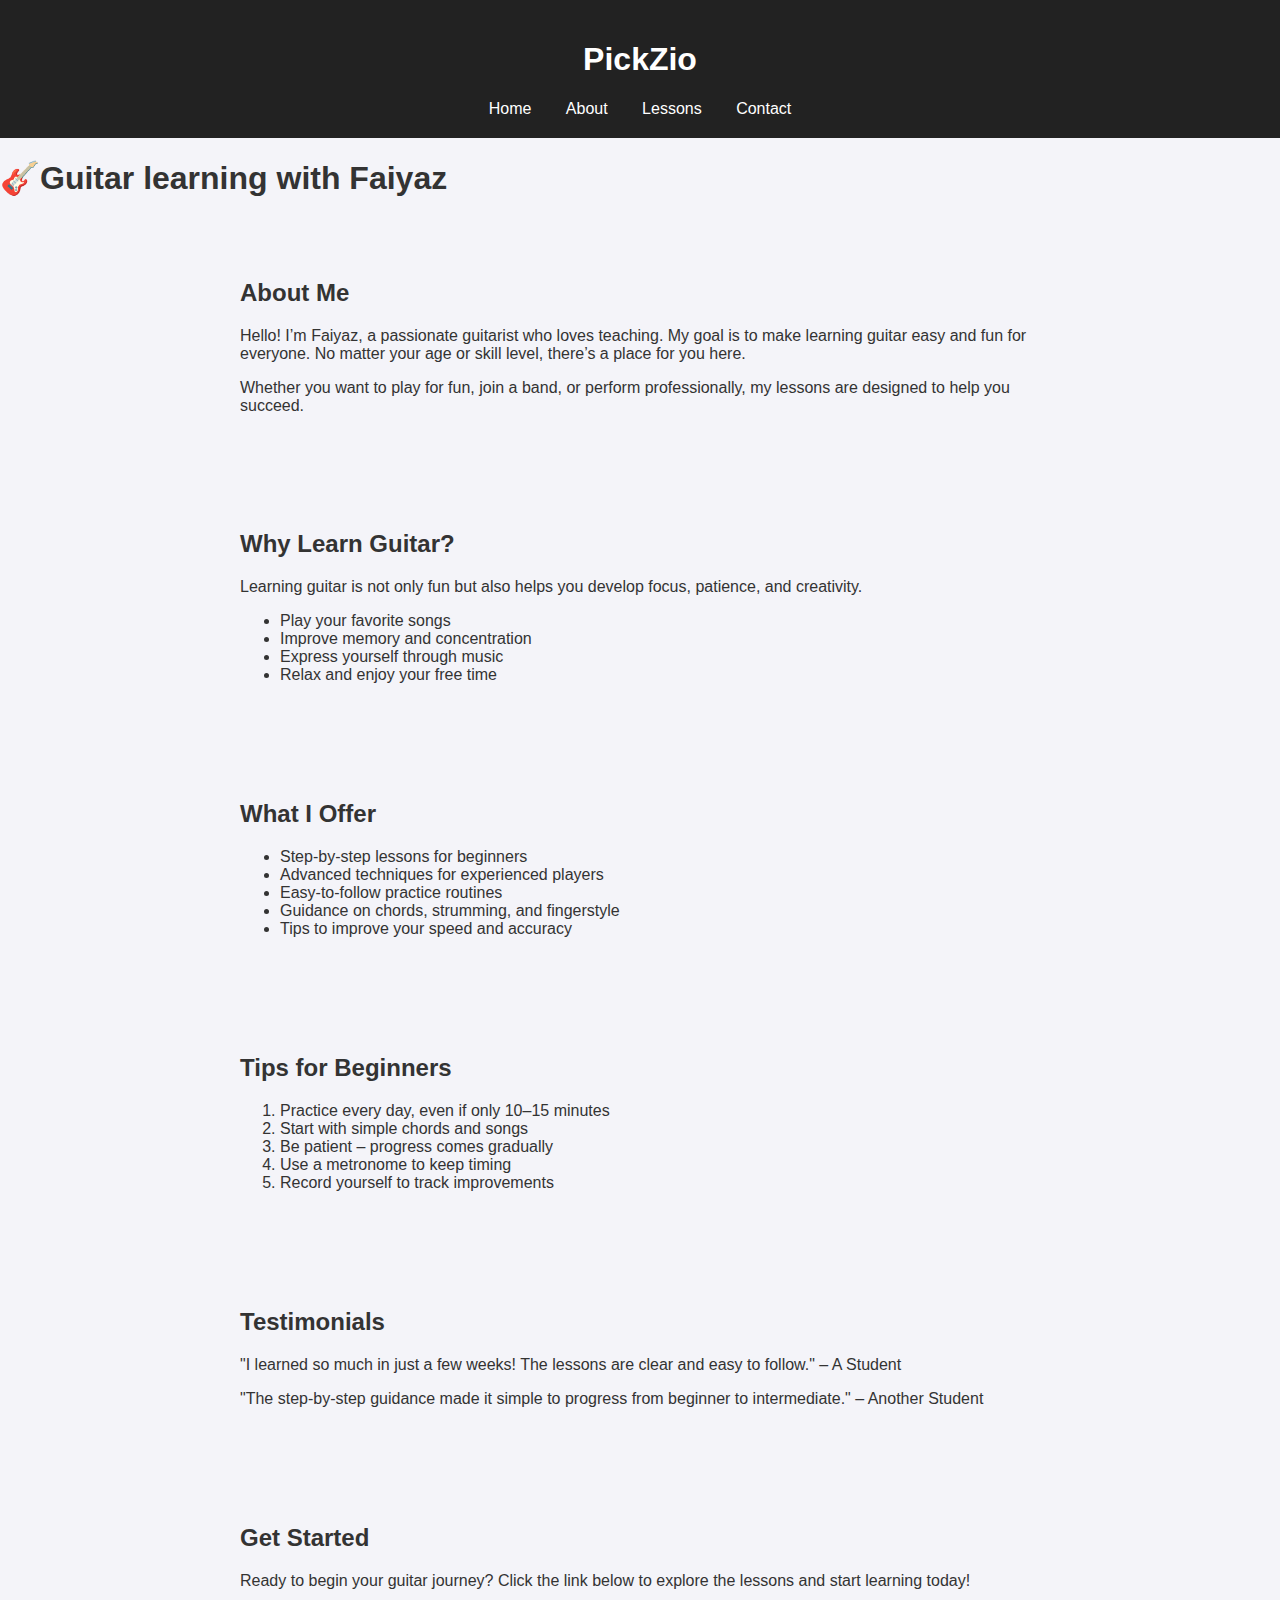
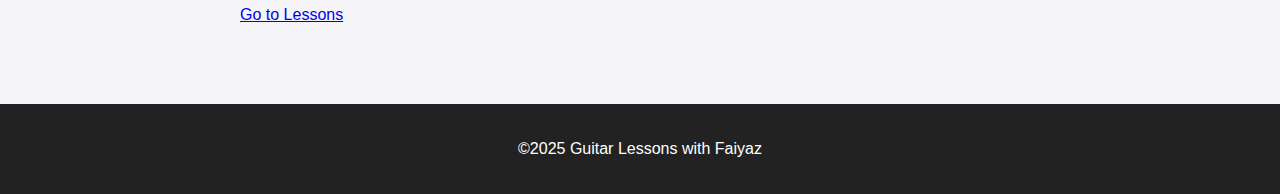
<file: index.html>
<!DOCTYPE html>
<html lang="en">
<head>
  <meta charset="UTF-8">
  <meta name="viewport" content="width=device-width, initial-scale=1.0">
  <title>PickZio</title>
  <link rel="stylesheet" href="style.css">
</head>
<body>
  <header>
    <h1>PickZio</h1>
    <nav>
      <a href="index.html">Home</a>
      <a href="about.html">About</a>
      <a href="lessons.html">Lessons</a>
      <a href="contact.html">Contact</a>
    </nav>
  </header>

    <!-- Main Heading -->
    <h1>🎸Guitar learning with Faiyaz</h1>

    <!-- Introduction -->
    <section>
        <h2>About Me</h2>
        <p>Hello! I’m Faiyaz, a passionate guitarist who loves teaching. My goal is to make learning guitar easy and fun for everyone. No matter your age or skill level, there’s a place for you here.</p>
        <p>Whether you want to play for fun, join a band, or perform professionally, my lessons are designed to help you succeed.</p>
    </section>

    <section>
        <h2>Why Learn Guitar?</h2>
        <p>Learning guitar is not only fun but also helps you develop focus, patience, and creativity.</p>
        <ul>
            <li>Play your favorite songs</li>
            <li>Improve memory and concentration</li>
            <li>Express yourself through music</li>
            <li>Relax and enjoy your free time</li>
        </ul>
    </section>

    <section>
        <h2>What I Offer</h2>
        <ul>
            <li>Step-by-step lessons for beginners</li>
            <li>Advanced techniques for experienced players</li>
            <li>Easy-to-follow practice routines</li>
            <li>Guidance on chords, strumming, and fingerstyle</li>
            <li>Tips to improve your speed and accuracy</li>
        </ul>
    </section>

    <section>
        <h2>Tips for Beginners</h2>
        <ol>
            <li>Practice every day, even if only 10–15 minutes</li>
            <li>Start with simple chords and songs</li>
            <li>Be patient – progress comes gradually</li>
            <li>Use a metronome to keep timing</li>
            <li>Record yourself to track improvements</li>
        </ol>
    </section>

    <section>
        <h2>Testimonials</h2>
        <p>"I learned so much in just a few weeks! The lessons are clear and easy to follow." – A Student</p>
        <p>"The step-by-step guidance made it simple to progress from beginner to intermediate." – Another Student</p>
    </section>

    <section>
        <h2>Get Started</h2>
        <p>Ready to begin your guitar journey? Click the link below to explore the lessons and start learning today!</p>
        <a href="lessons.html">Go to Lessons</a>
    </section>

    <!-- Footer -->
    <footer>
        <p>©2025 Guitar Lessons with Faiyaz</p>
    </footer>
</body>
</html>
</file>
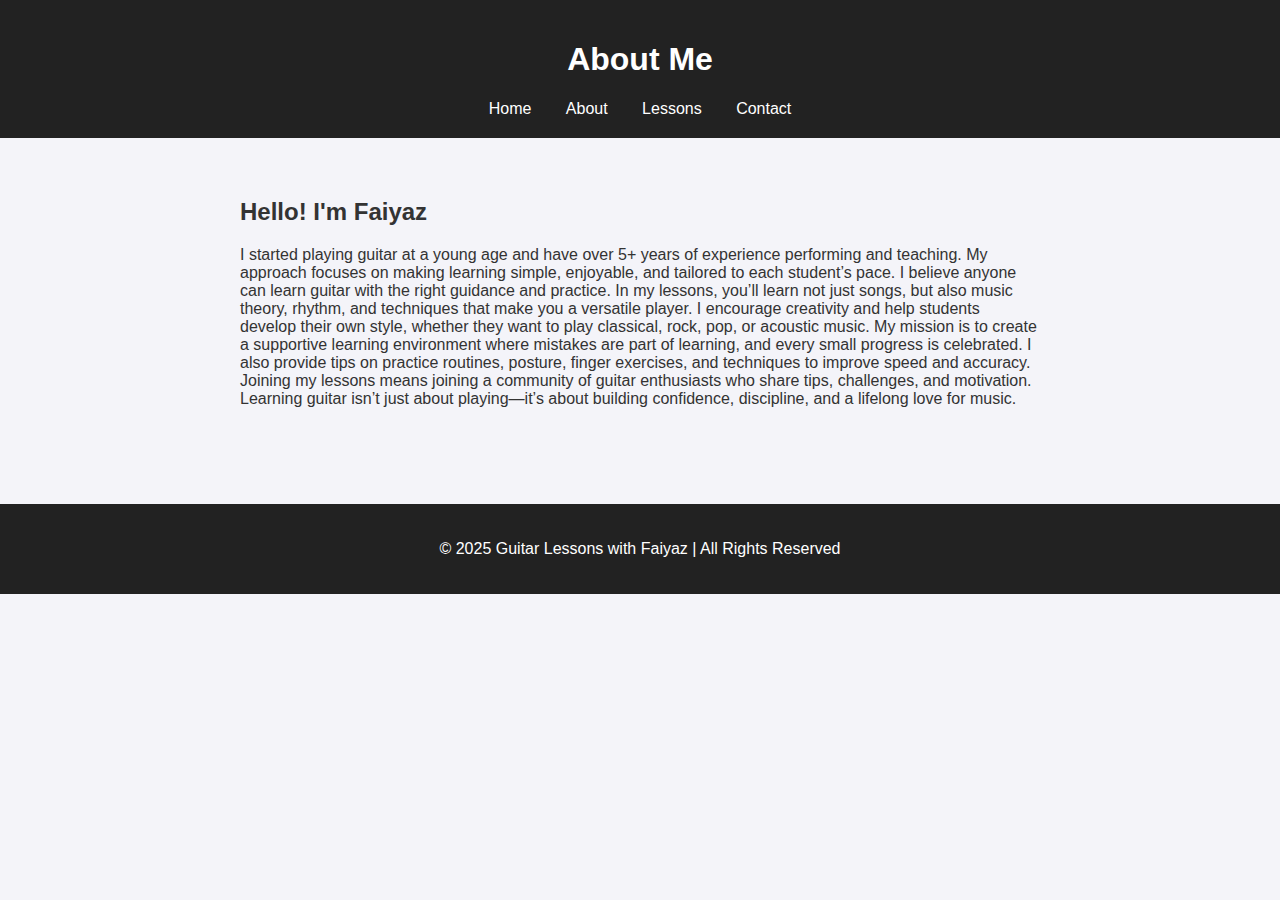
<file: about.html>
<!DOCTYPE html>
<html lang="en">
<head>
  <meta charset="UTF-8">
  <meta name="viewport" content="width=device-width, initial-scale=1.0">
  <title>About Me - Guitar Lessons with Faiyaz</title>
  <link rel="stylesheet" href="style.css">
</head>
<body>
  <header>
    <h1>About Me</h1>
    <nav>
      <a href="index.html">Home</a>
      <a href="about.html">About</a>
      <a href="lessons.html">Lessons</a>
      <a href="contact.html">Contact</a>
    </nav>
  </header>

  <section>
    <h2>Hello! I'm Faiyaz</h2>
    <p>I started playing guitar at a young age and have over 5+ years of experience performing and teaching.

My approach focuses on making learning simple, enjoyable, and tailored to each student’s pace.

I believe anyone can learn guitar with the right guidance and practice.

In my lessons, you’ll learn not just songs, but also music theory, rhythm, and techniques that make you a versatile player.

I encourage creativity and help students develop their own style, whether they want to play classical, rock, pop, or acoustic music.

My mission is to create a supportive learning environment where mistakes are part of learning, and every small progress is celebrated.

I also provide tips on practice routines, posture, finger exercises, and techniques to improve speed and accuracy.

Joining my lessons means joining a community of guitar enthusiasts who share tips, challenges, and motivation.

Learning guitar isn’t just about playing—it’s about building confidence, discipline, and a lifelong love for music.</p>
  </section>

  <footer>
    <p>© 2025 Guitar Lessons with Faiyaz | All Rights Reserved</p>
  </footer>
</body>
</html>
</file>
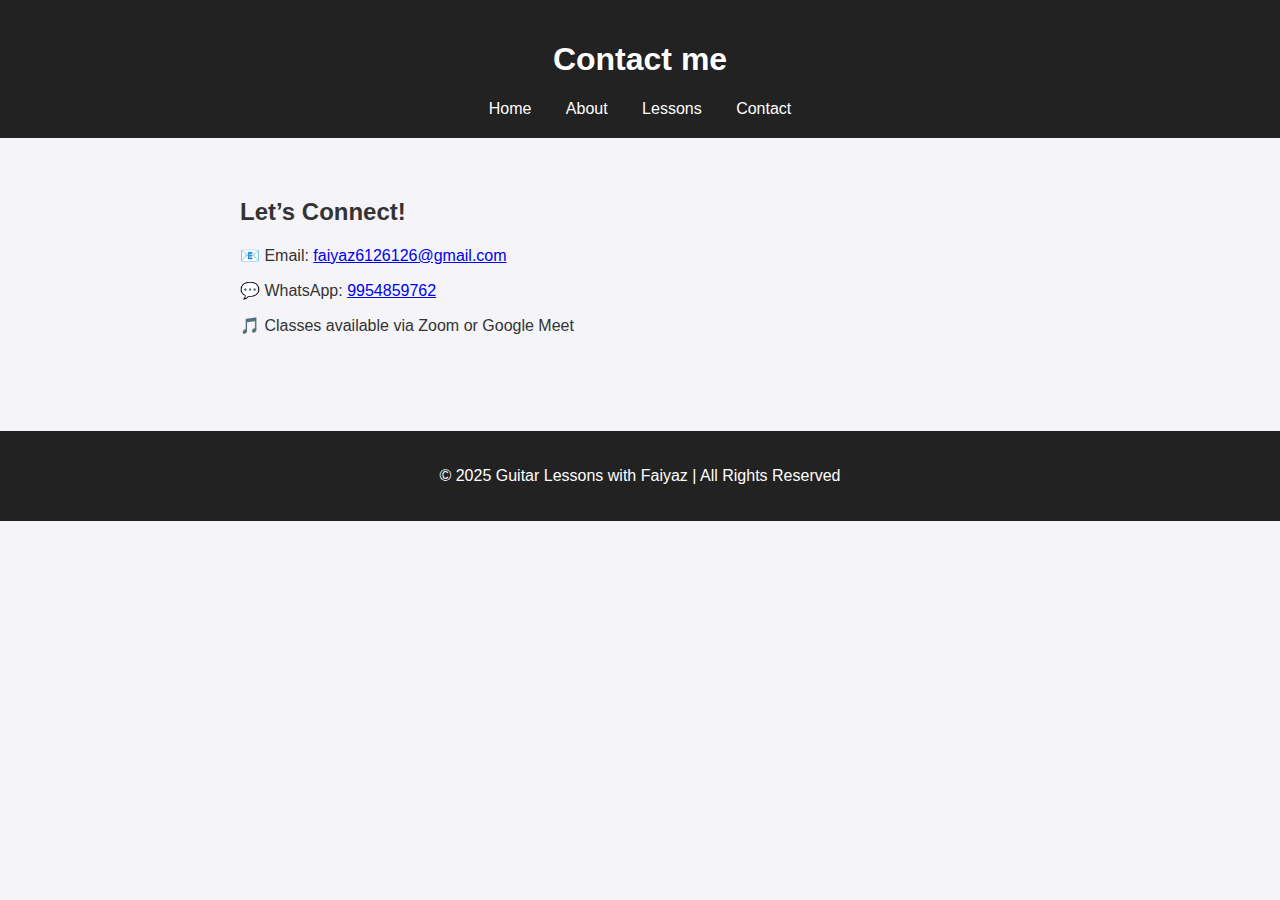
<file: contact.html>
<!DOCTYPE html>
<html lang="en">
<head>
    <meta charset="UTF-8">
  <meta name="viewport" content="width=device-width, initial-scale=1.0">
  <title>Contact - Guitar Lessons with Faiyaz</title>
  <link rel="stylesheet" href="style.css">
  <link rel="stylesheet" herf=style.css>
  <link rel="stylesheet" herf=style.css>

    <!-- Navigation -->
    <body>
  <header>
    <h1>Contact me</h1>
    <nav>
      <a href="index.html">Home</a>
      <a href="about.html">About</a>
      <a href="lessons.html">Lessons</a>
      <a href="contact.html">Contact</a>
    </nav>
  </header>
<body>

  <section>
    <h2>Let’s Connect!</h2>
    <p>📧 Email: <a href="mailto:faiyaz6126126@gmail.com">faiyaz6126126@gmail.com</a></p>
    <p>💬 WhatsApp: <a href="https://wa.me/yourwhatsappnumber">9954859762</a></p>
    <p>🎵 Classes available via Zoom or Google Meet</p>
  </section>          
  <footer>
    <p>© 2025 Guitar Lessons with Faiyaz | All Rights Reserved</p>
  </footer>
</body>

</html>
</file>
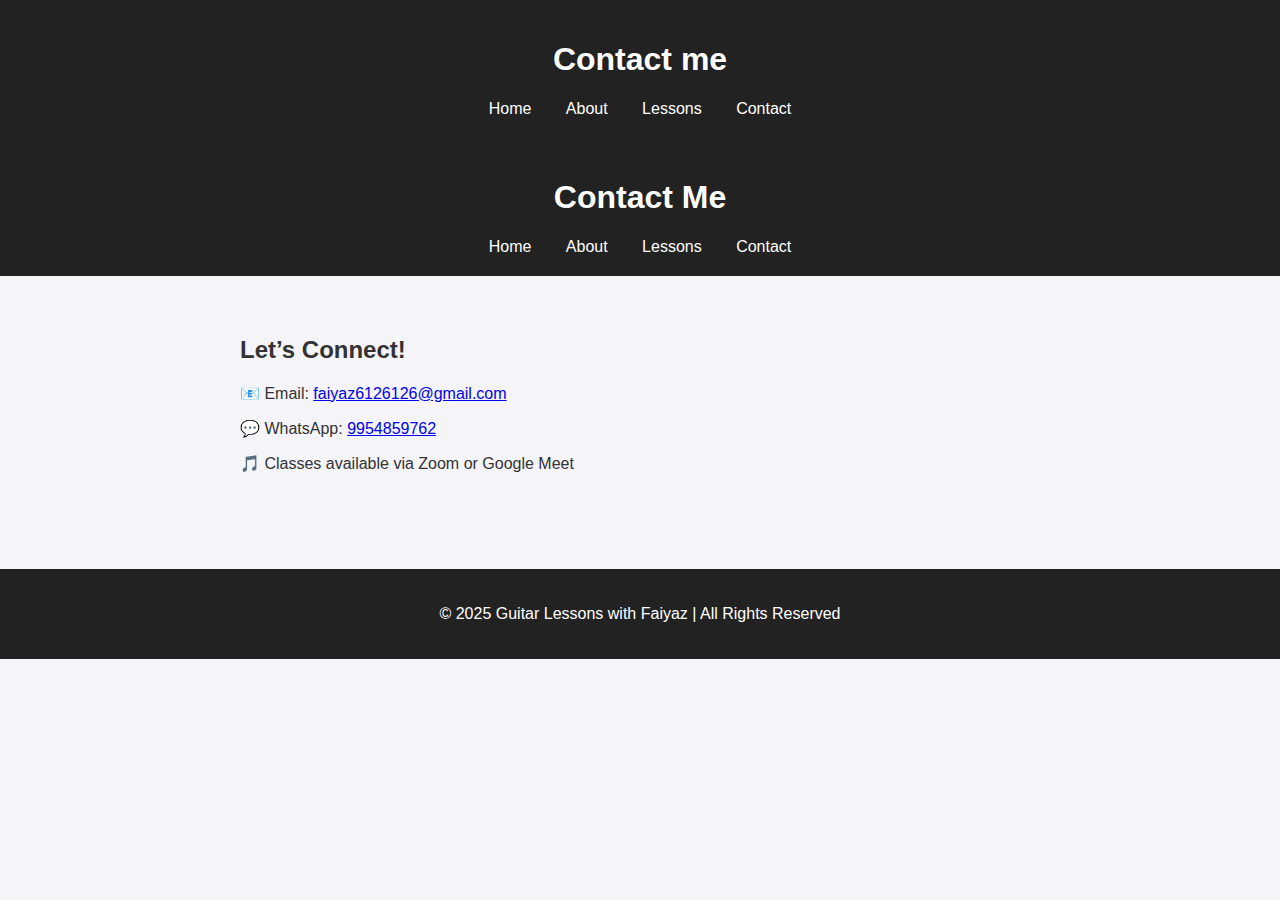
<file: Contact.html>
<!DOCTYPE html>
<html lang="en">
<head>
    <meta charset="UTF-8">
  <meta name="viewport" content="width=device-width, initial-scale=1.0">
  <title>Contact - Guitar Lessons with Faiyaz</title>
  <link rel="stylesheet" href="style.css">
  <link rel="stylesheet" herf=style.css>
  <link rel="stylesheet" herf=style.css>

    <!-- Navigation -->
    <body>
  <header>
    <h1>Contact me</h1>
    <nav>
      <a href="index.html">Home</a>
      <a href="about.html">About</a>
      <a href="lessons.html">Lessons</a>
      <a href="contact.html">Contact</a>
    </nav>
  </header>
<body>
  <header>
    <h1>Contact Me</h1>
    <nav>
      <a href="index.html">Home</a>
      <a href="about.html">About</a>
      <a href="lessons.html">Lessons</a>
      <a href="contact.html">Contact</a>
    </nav>
  </header>

  <section>
    <h2>Let’s Connect!</h2>
    <p>📧 Email: <a href="mailto:faiyaz6126126@gmail.com">faiyaz6126126@gmail.com</a></p>
    <p>💬 WhatsApp: <a href="https://wa.me/yourwhatsappnumber">9954859762</a></p>
    <p>🎵 Classes available via Zoom or Google Meet</p>
  </section>          
  <footer>
    <p>© 2025 Guitar Lessons with Faiyaz | All Rights Reserved</p>
  </footer>
</body>

</html>
</file>
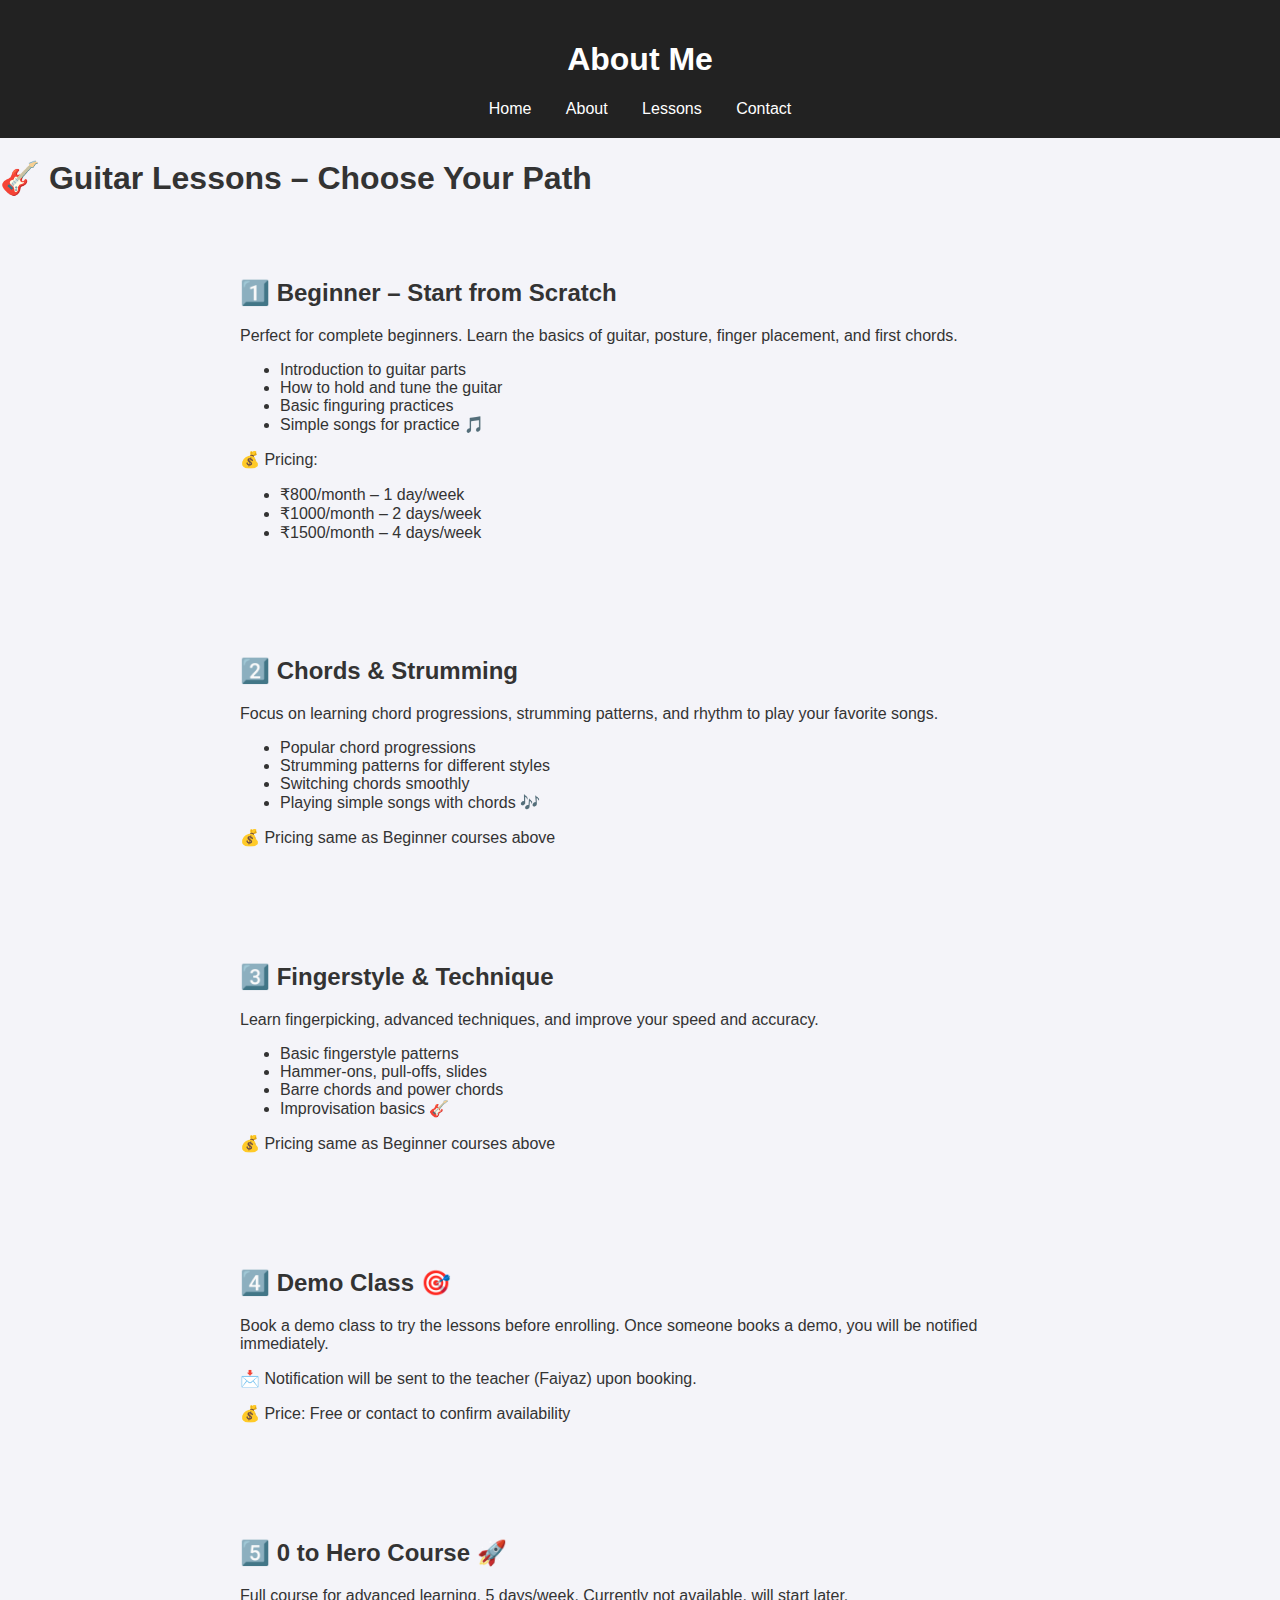
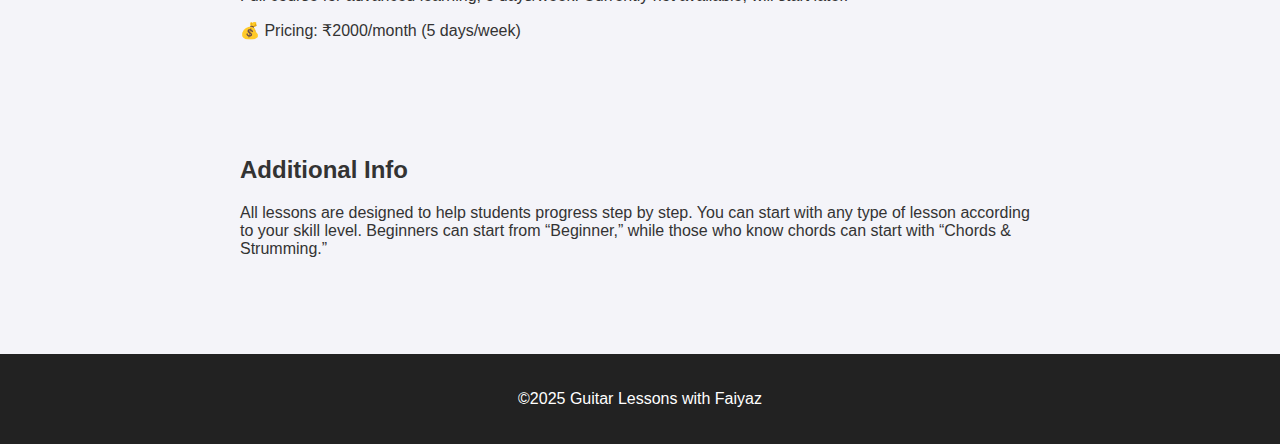
<file: lessons.html>
<!DOCTYPE html>
<html lang="en">
<head>
    <meta charset="UTF-8">
  <meta name="viewport" content="width=device-width, initial-scale=1.0">
  <title>Contact - Guitar Lessons with Faiyaz</title>
  <link rel="stylesheet" href="style.css">
  <link rel="stylesheet" herf=style.css>
  <link rel="stylesheet" herf=style.css>

    <!-- Navigation -->
    <body>
  <header>
    <h1>About Me</h1>
    <nav>
      <a href="index.html">Home</a>
      <a href="about.html">About</a>
      <a href="lessons.html">Lessons</a>
      <a href="contact.html">Contact</a>
    </nav>
  </header>
    
<h1>🎸 Guitar Lessons – Choose Your Path</h1>

    <section>
        <h2>1️⃣ Beginner – Start from Scratch</h2>
        <p>Perfect for complete beginners. Learn the basics of guitar, posture, finger placement, and first chords.</p>
        <ul>
            <li>Introduction to guitar parts</li>
            <li>How to hold and tune the guitar</li>
            <li>Basic finguring practices</li>
            <li>Simple songs for practice 🎵</li>
        </ul>
        <p>💰 Pricing:</p>
        <ul>
            <li>₹800/month – 1 day/week</li>
            <li>₹1000/month – 2 days/week</li>
            <li>₹1500/month – 4 days/week</li>
        </ul>
    </section>

    <section>
        <h2>2️⃣ Chords & Strumming</h2>
        <p>Focus on learning chord progressions, strumming patterns, and rhythm to play your favorite songs.</p>
        <ul>
            <li>Popular chord progressions</li>
            <li>Strumming patterns for different styles</li>
            <li>Switching chords smoothly</li>
            <li>Playing simple songs with chords 🎶</li>
        </ul>
        <p>💰 Pricing same as Beginner courses above</p>
    </section>

    <section>
        <h2>3️⃣ Fingerstyle & Technique</h2>
        <p>Learn fingerpicking, advanced techniques, and improve your speed and accuracy.</p>
        <ul>
            <li>Basic fingerstyle patterns</li>
            <li>Hammer-ons, pull-offs, slides</li>
            <li>Barre chords and power chords</li>
            <li>Improvisation basics 🎸</li>
        </ul>
        <p>💰 Pricing same as Beginner courses above</p>
    </section>

    <section>
        <h2>4️⃣ Demo Class 🎯</h2>
        <p>Book a demo class to try the lessons before enrolling. Once someone books a demo, you will be notified immediately.</p>
        <p>📩 Notification will be sent to the teacher (Faiyaz) upon booking.</p>
        <p>💰 Price: Free or contact to confirm availability</p>
    </section>

    <section>
        <h2>5️⃣ 0 to Hero Course 🚀</h2>
        <p>Full course for advanced learning, 5 days/week. Currently not available, will start later.</p>
        <p>💰 Pricing: ₹2000/month (5 days/week)</p>
    </section>

    <section>
        <h2>Additional Info</h2>
        <p>All lessons are designed to help students progress step by step. You can start with any type of lesson according to your skill level. Beginners can start from “Beginner,” while those who know chords can start with “Chords & Strumming.”</p>
    </section>

    <footer>
        <p>©2025 Guitar Lessons with Faiyaz</p>
    </footer>

</body>
</html>
</file>
<file: style.css>
/* style.css */
body {
  font-family: Arial, sans-serif;
  margin: 0;
  padding: 0;
  background: #f4f4f9;
  color: #333;
}

header {
  background: #222;
  color: #fff;
  padding: 20px;
  text-align: center;
}

nav a {
  color: #fff;
  margin: 0 15px;
  text-decoration: none;
}

nav a:hover {
  text-decoration: underline;
}

section {
  padding: 40px;
  max-width: 800px;
  margin: auto;
}

footer {
  text-align: center;
  padding: 20px;
  background: #222;
  color: #fff;
  margin-top: 40px;
}
</file>
